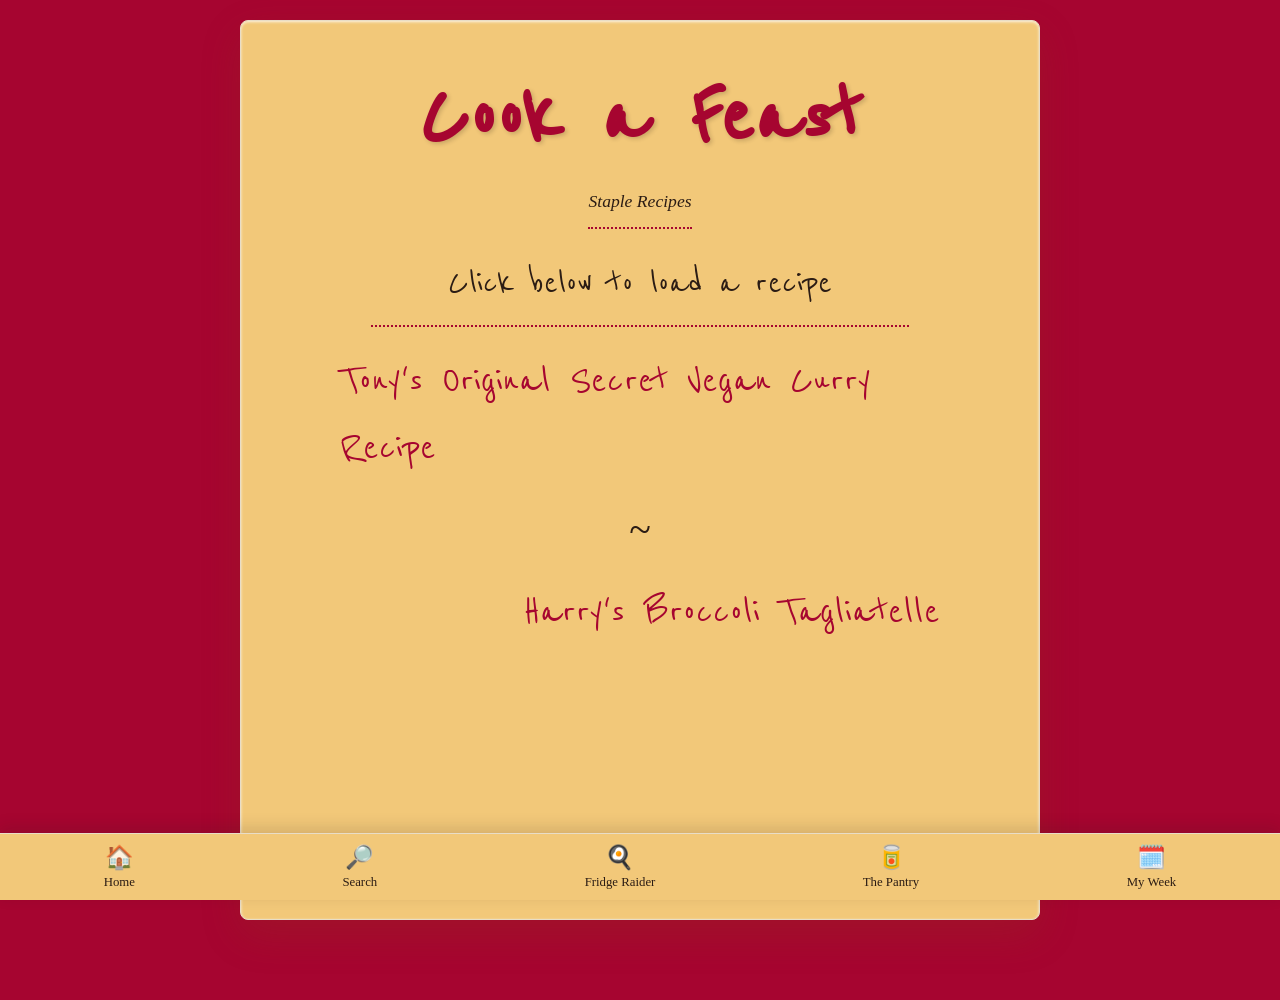
<file: index.html>
<!DOCTYPE html>
<html lang="en">
<head>
    <meta charset="UTF-8">
    <meta name="viewport" content="width=device-width, initial-scale=1.0">
    <title>Cook a Feast</title>
    <link href="https://fonts.googleapis.com/css2?family=Reenie+Beanie&display=swap" rel="stylesheet">
    <link rel="stylesheet" href="styles/main.css">
</head>
<body>
    <div class="landing-page">
        <h1 class="landing-title">Cook a Feast</h1>
        <p class="recipe-subtitle">Staple Recipes</p>
        <p class="recipe-list-prompt">Click below to load a recipe</p>
        <hr>
        <ul class="recipe-list">
            <li><a href="recipes/template.html?id=1">Tony's Original Secret Vegan Curry Recipe</a></li>
            <li class="separator">~</li>
            <li><a href="recipes/template.html?id=2">Harry's Broccoli Tagliatelle</a></li>
        </ul>
    </div>
    <nav class="bottom-nav">
        <a href="index.html" class="nav-link">
            <span class="icon">🏠</span>
            <span class="text">Home</span>
        </a>
        <a href="search-results.html" class="nav-link">
            <span class="icon">🔎</span>
            <span class="text">Search</span>
        </a>
        <a href="fridge-raider.html" class="nav-link">
            <span class="icon">🍳</span>
            <span class="text">Fridge Raider</span>
        </a>
        <a href="pantry.html" class="nav-link">
            <span class="icon">🥫</span>
            <span class="text">The Pantry</span>
        </a>
        <a href="my-week.html" class="nav-link">
            <span class="icon">🗓️</span>
            <span class="text">My Week</span>
        </a>
    </nav>
</body>
</html>
</file>
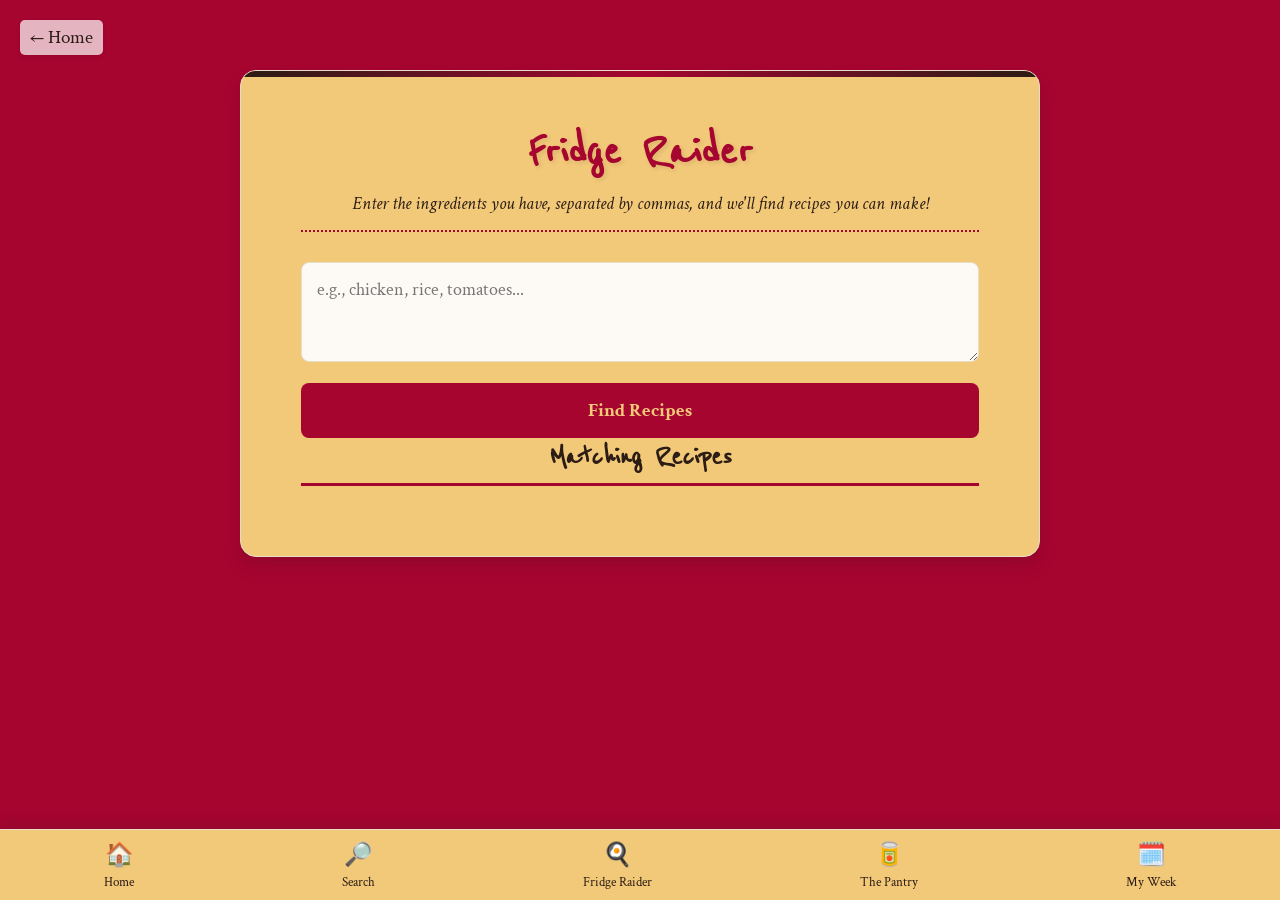
<file: fridge-raider.html>
<!DOCTYPE html>
<html lang="en">
<head>
    <meta charset="UTF-8">
    <meta name="viewport" content="width=device-width, initial-scale=1.0">
    <title>Fridge Raider - Find Recipes</title>
    <link href="https://fonts.googleapis.com/css2?family=Crimson+Text:ital,wght@0,400;0,600;1,400&family=Reenie+Beanie&display=swap" rel="stylesheet">
    <link rel="stylesheet" href="styles/main.css">
</head>
<body>
    <a href="index.html" class="back-button">&larr; Home</a>
    <div class="cookbook-page">
        <div class="page-content">
            <h1 class="recipe-title">Fridge Raider</h1>
            <p class="recipe-subtitle">Enter the ingredients you have, separated by commas, and we'll find recipes you can make!</p>

            <div class="fridge-radar-form">
                <textarea id="ingredients-input" placeholder="e.g., chicken, rice, tomatoes..."></textarea>
                <button id="find-recipes-btn">Find Recipes</button>
            </div>

            <div class="results-section">
                <h2 class="section-title">Matching Recipes</h2>
                <ul id="results-list">
                    <!-- Matching recipes will be displayed here -->
                </ul>
            </div>
        </div>
    </div>

    <script src="js/recipes.js" defer></script>
    <script src="js/fridge-raider.js" defer></script>
    <nav class="bottom-nav">
        <a href="index.html" class="nav-link">
            <span class="icon">🏠</span>
            <span class="text">Home</span>
        </a>
        <a href="search-results.html" class="nav-link">
            <span class="icon">🔎</span>
            <span class="text">Search</span>
        </a>
        <a href="fridge-raider.html" class="nav-link">
            <span class="icon">🍳</span>
            <span class="text">Fridge Raider</span>
        </a>
        <a href="pantry.html" class="nav-link">
            <span class="icon">🥫</span>
            <span class="text">The Pantry</span>
        </a>
        <a href="my-week.html" class="nav-link">
            <span class="icon">🗓️</span>
            <span class="text">My Week</span>
        </a>
    </nav>
</body>
</html>
</file>
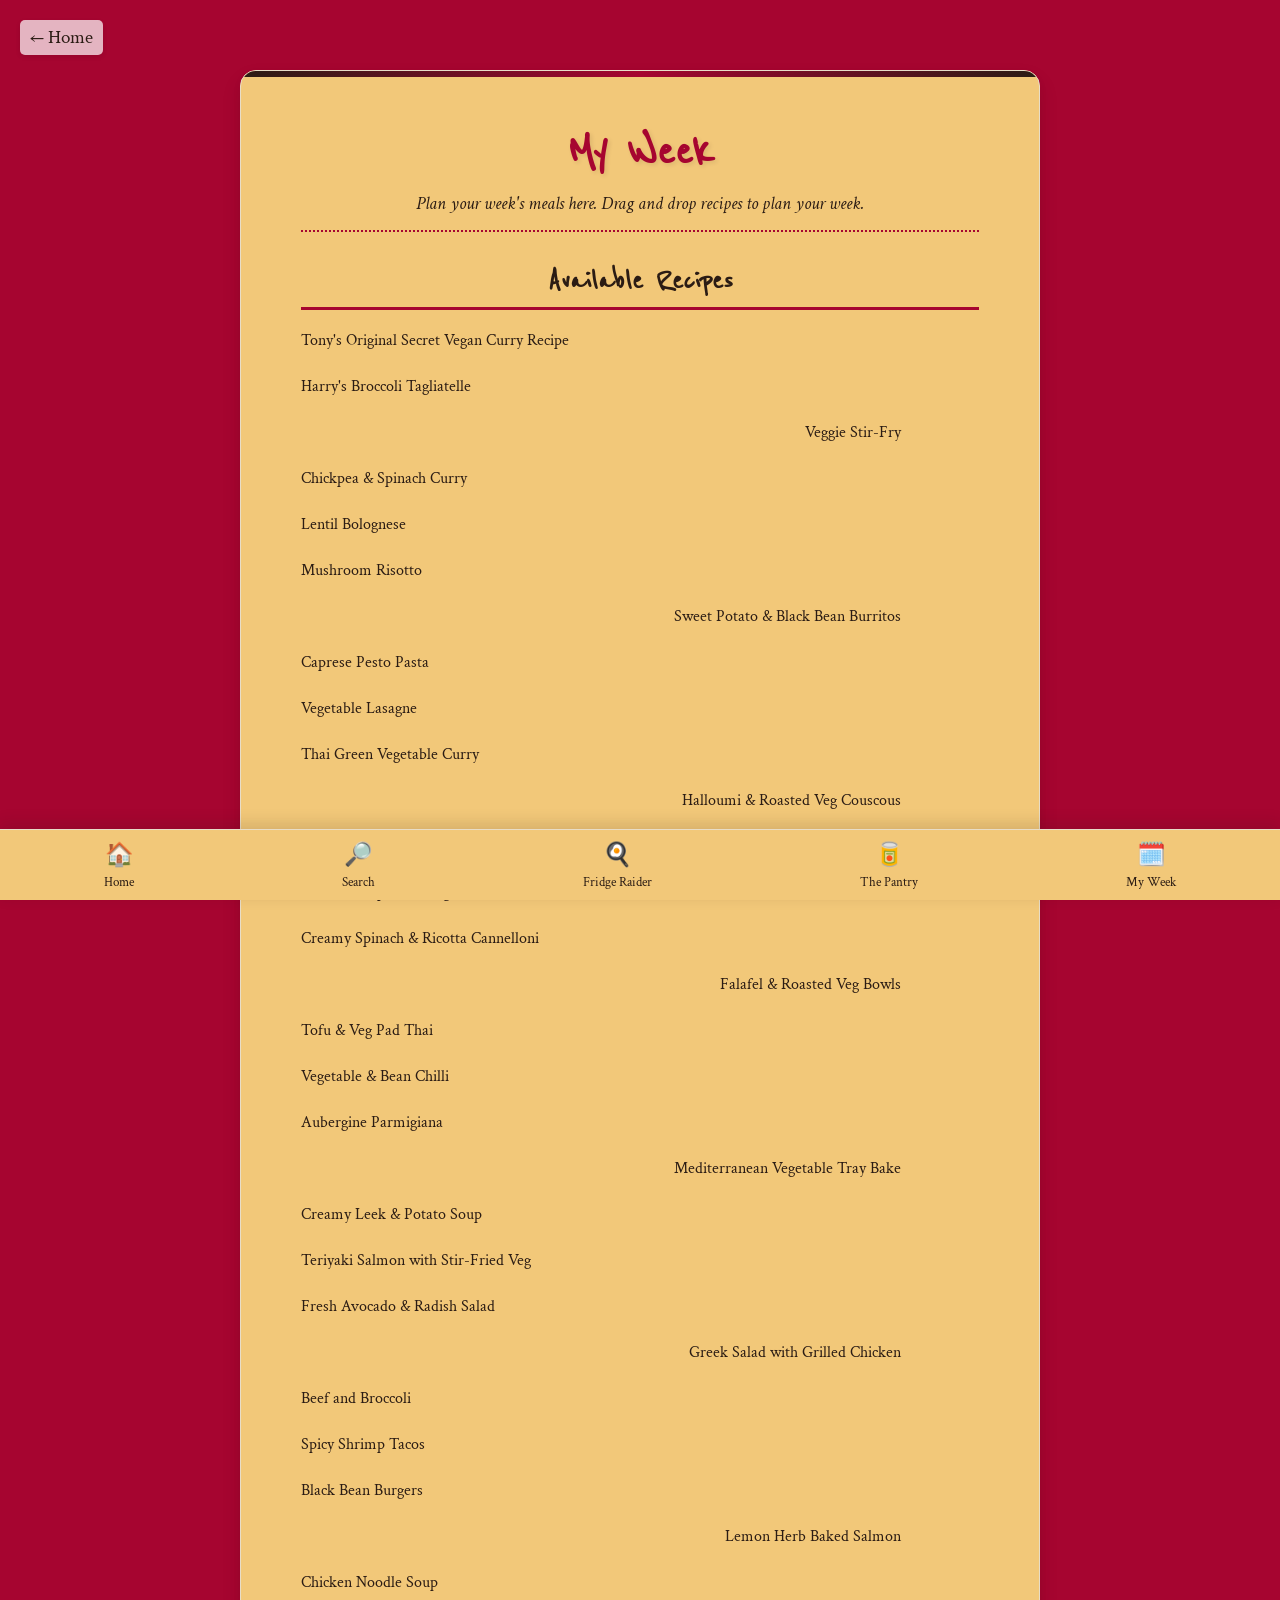
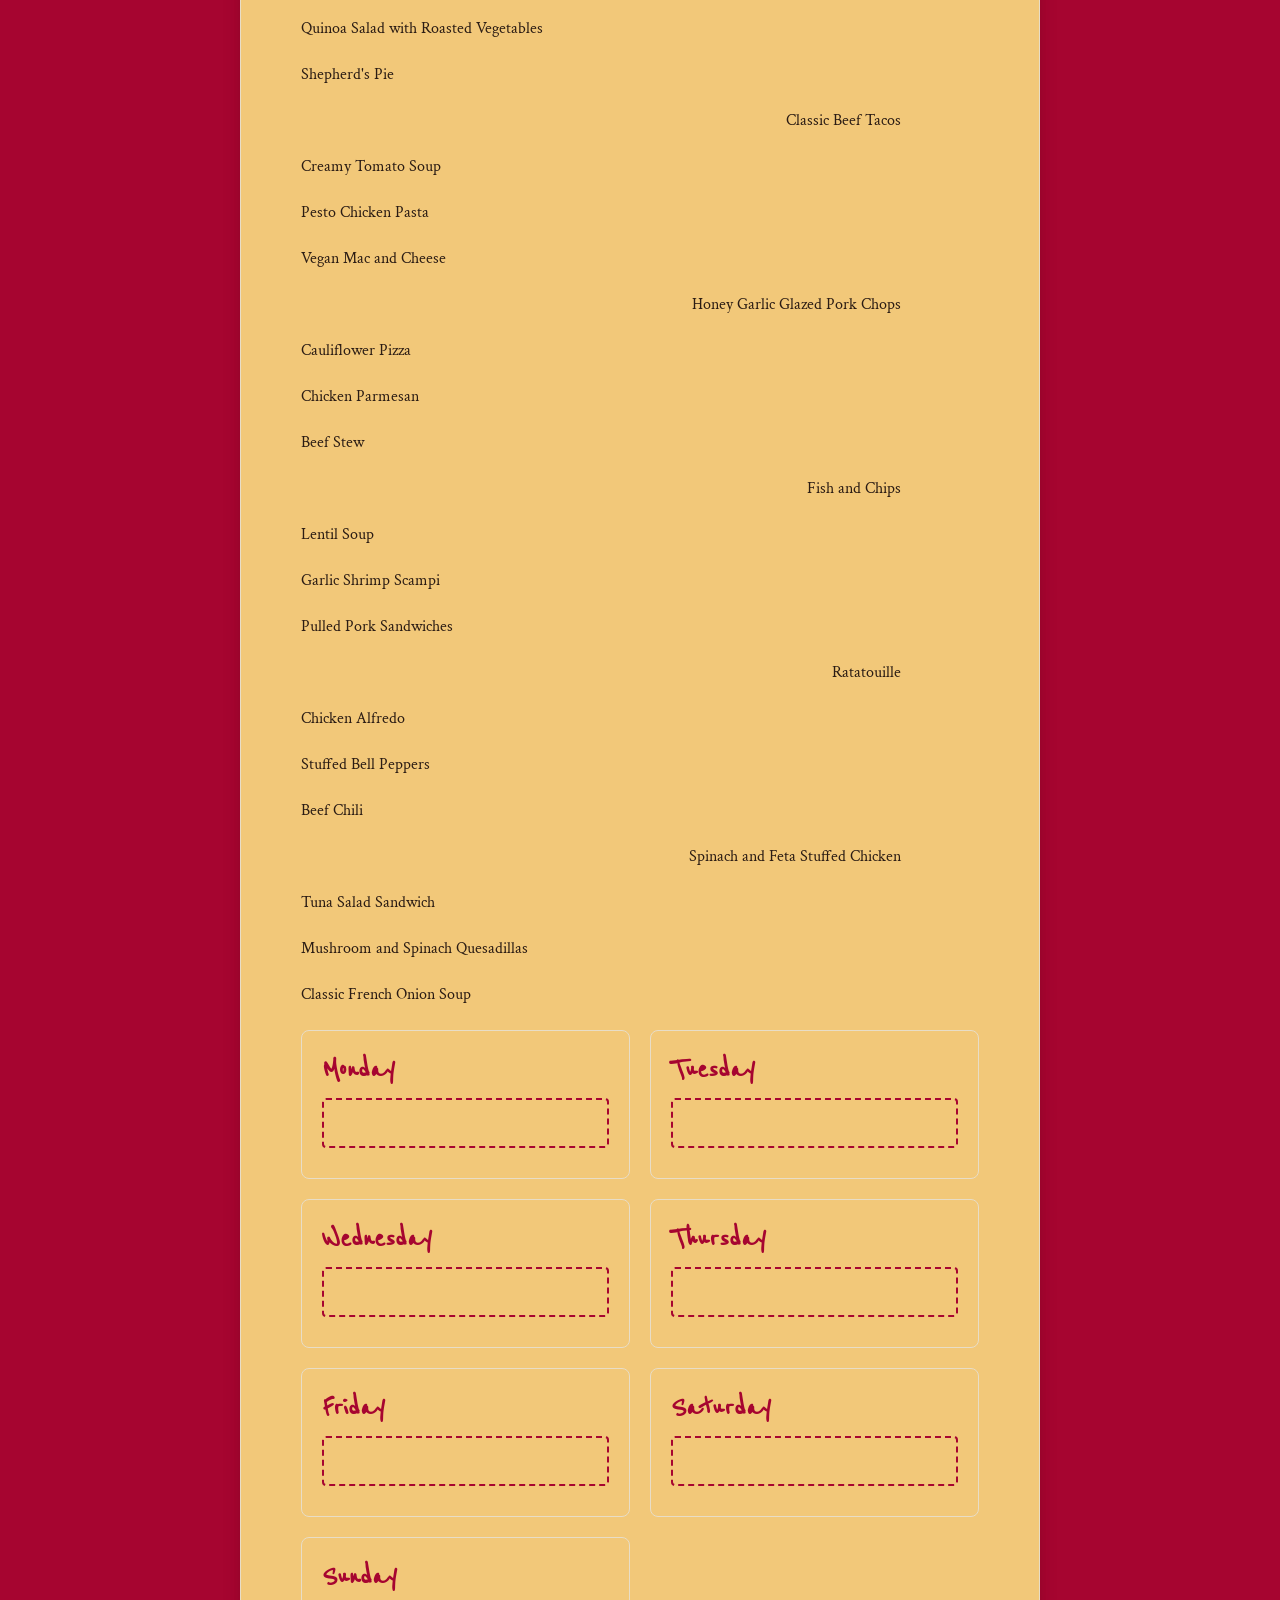
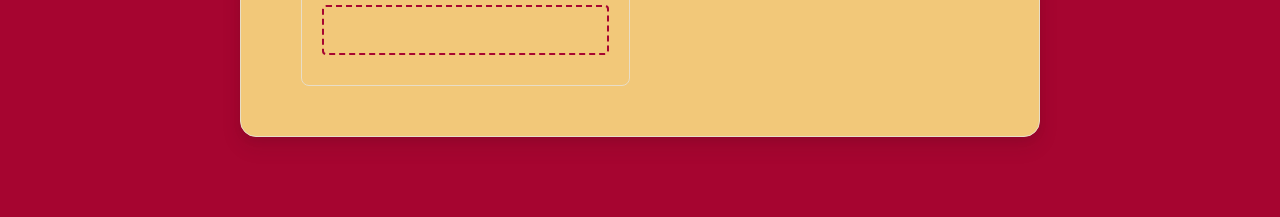
<file: my-week.html>
<!DOCTYPE html>
<html lang="en">
<head>
    <meta charset="UTF-8">
    <meta name="viewport" content="width=device-width, initial-scale=1.0">
    <title>My Week - Meal Planner</title>
    <link href="https://fonts.googleapis.com/css2?family=Crimson+Text:ital,wght@0,400;0,600;1,400&family=Reenie+Beanie&display=swap" rel="stylesheet">
    <link rel="stylesheet" href="styles/main.css">
</head>
<body>
    <a href="index.html" class="back-button">&larr; Home</a>
    <div class="cookbook-page">
        <div class="page-content">
            <h1 class="recipe-title">My Week</h1>
            <p class="recipe-subtitle">Plan your week's meals here. Drag and drop recipes to plan your week.</p>

            <div id="recipe-list-container">
                <h2 class="section-title">Available Recipes</h2>
                <ul id="available-recipes" class="recipe-list">
                    <!-- Recipes will be populated by js/my-week.js -->
                </ul>
            </div>

            <div class="week-planner">
                <div class="day-card">
                    <h2 class="day-title">Monday</h2>
                    <div class="recipe-slot" data-day="monday"></div>
                </div>
                <div class="day-card">
                    <h2 class="day-title">Tuesday</h2>
                    <div class="recipe-slot" data-day="tuesday"></div>
                </div>
                <div class="day-card">
                    <h2 class="day-title">Wednesday</h2>
                    <div class="recipe-slot" data-day="wednesday"></div>
                </div>
                <div class="day-card">
                    <h2 class="day-title">Thursday</h2>
                    <div class="recipe-slot" data-day="thursday"></div>
                </div>
                <div class="day-card">
                    <h2 class="day-title">Friday</h2>
                    <div class="recipe-slot" data-day="friday"></div>
                </div>
                <div class="day-card">
                    <h2 class="day-title">Saturday</h2>
                    <div class="recipe-slot" data-day="saturday"></div>
                </div>
                <div class="day-card">
                    <h2 class="day-title">Sunday</h2>
                    <div class="recipe-slot" data-day="sunday"></div>
                </div>
            </div>
        </div>
    </div>

    <nav class="bottom-nav">
        <a href="index.html" class="nav-link">
            <span class="icon">🏠</span>
            <span class="text">Home</span>
        </a>
        <a href="search-results.html" class="nav-link">
            <span class="icon">🔎</span>
            <span class="text">Search</span>
        </a>
        <a href="fridge-raider.html" class="nav-link">
            <span class="icon">🍳</span>
            <span class="text">Fridge Raider</span>
        </a>
        <a href="pantry.html" class="nav-link">
            <span class="icon">🥫</span>
            <span class="text">The Pantry</span>
        </a>
        <a href="my-week.html" class="nav-link">
            <span class="icon">🗓️</span>
            <span class="text">My Week</span>
        </a>
    </nav>
    <script src="js/recipes.js" defer></script>
    <script src="js/my-week.js" defer></script>
</body>
</html>
</file>
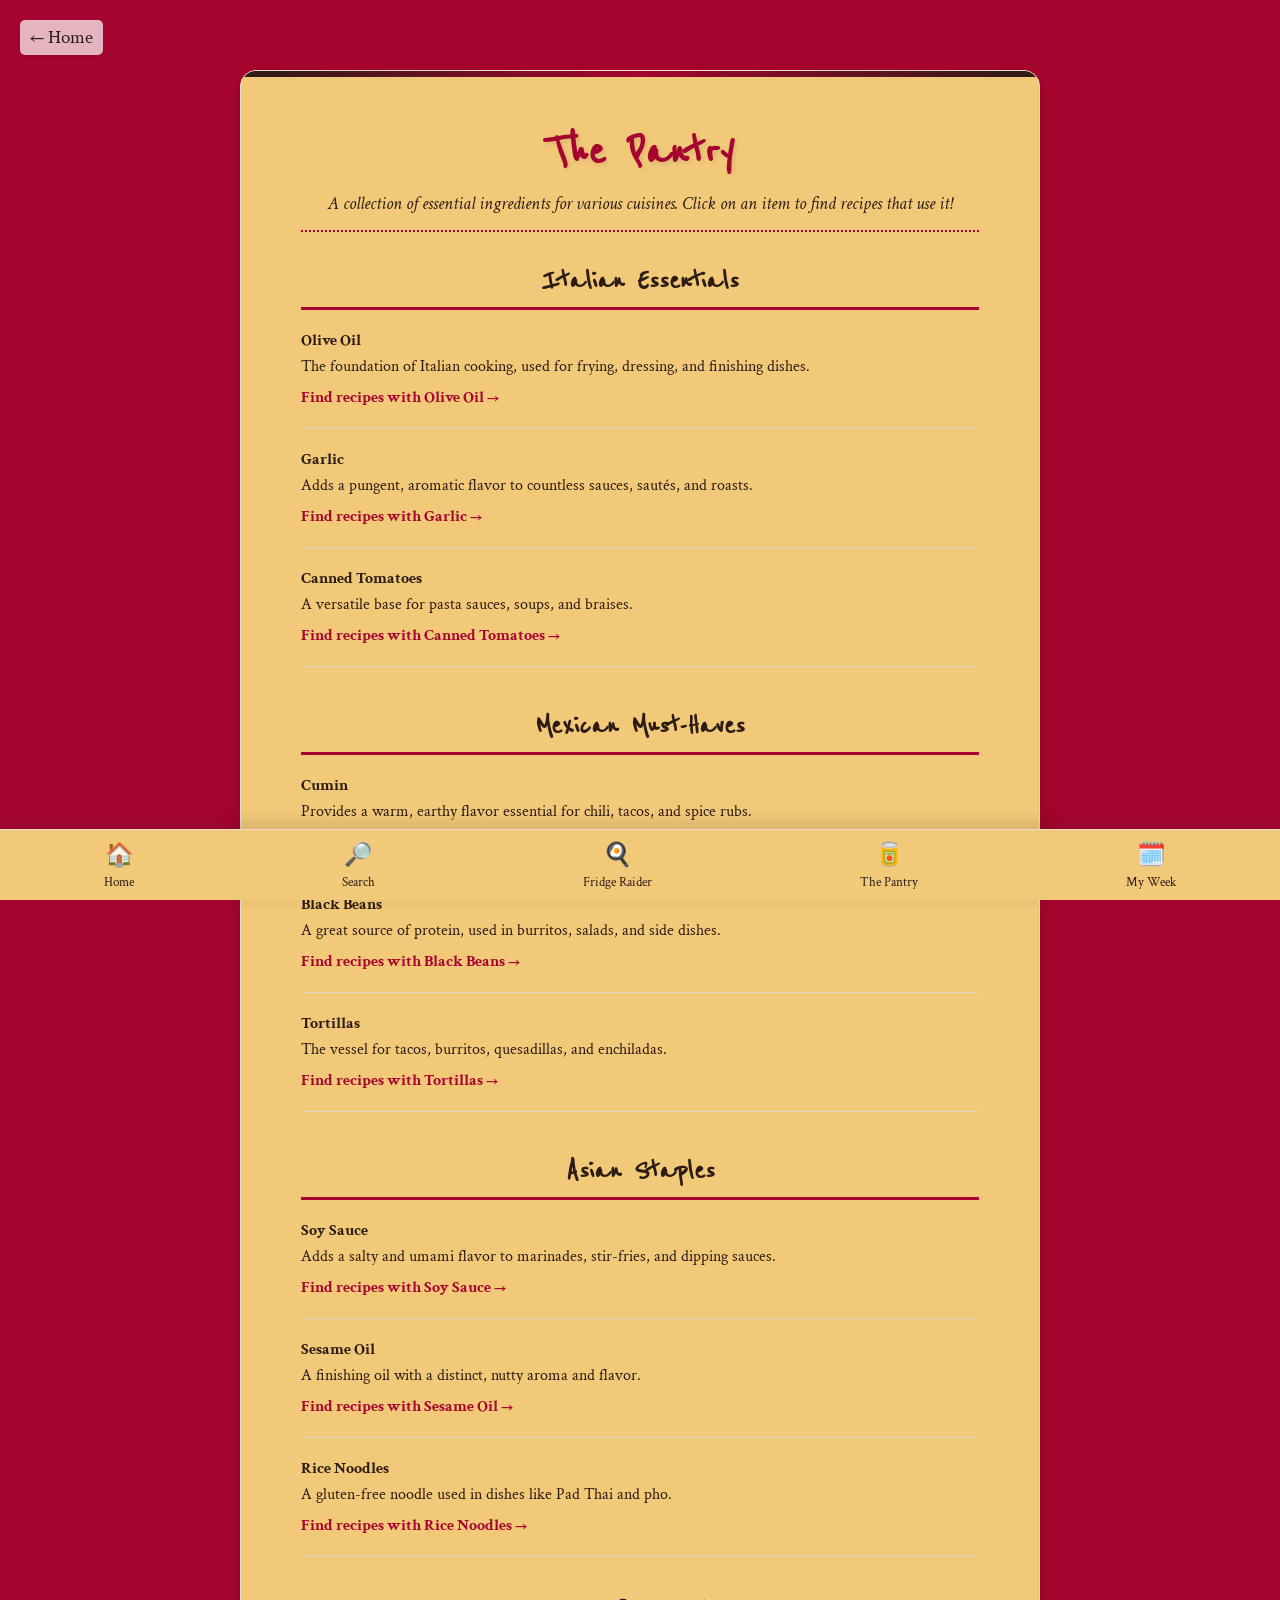
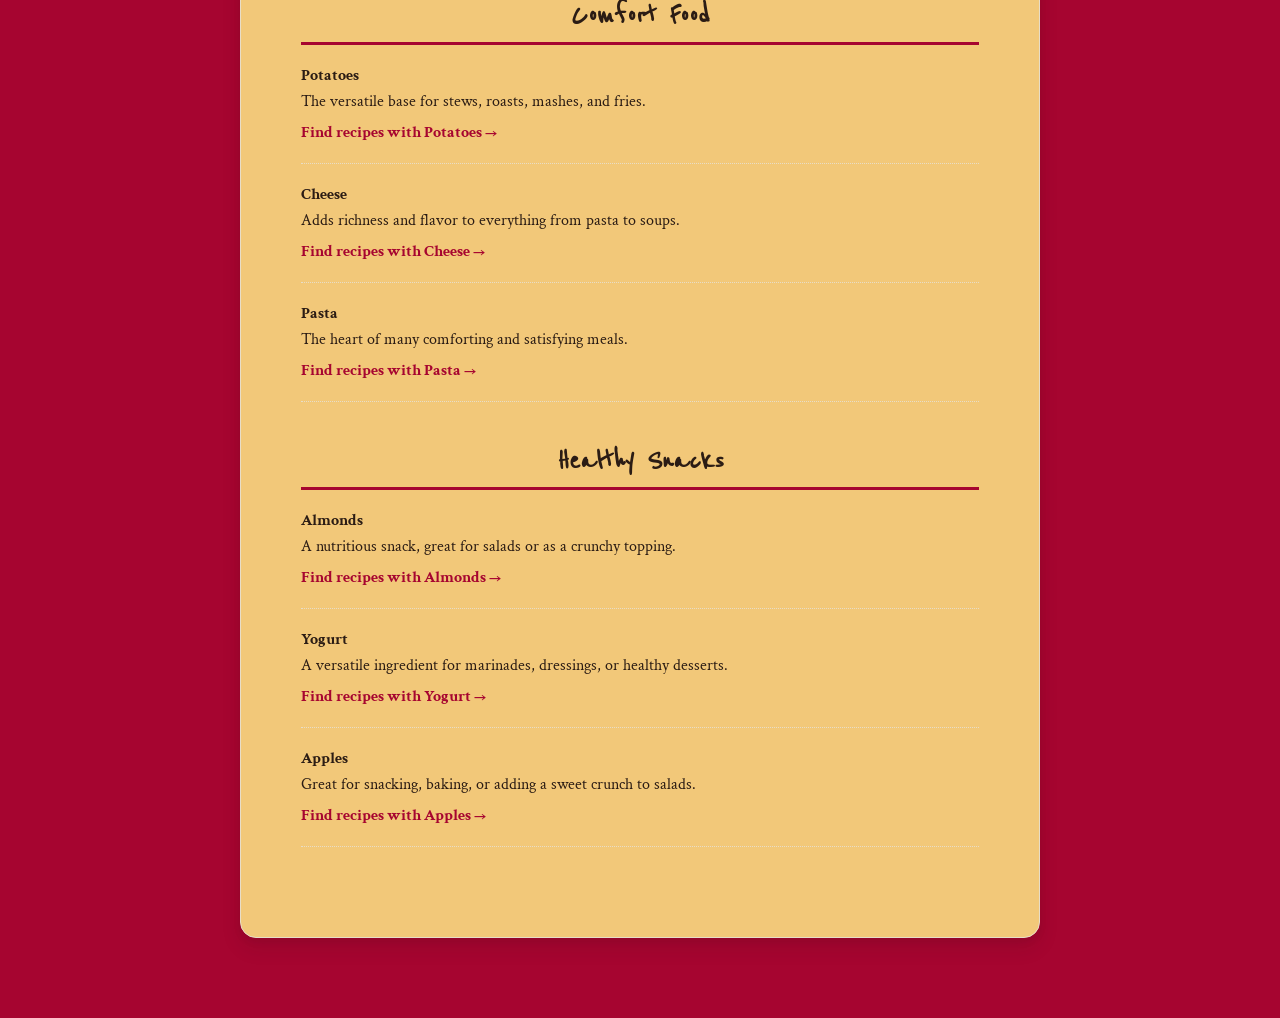
<file: pantry.html>
<!DOCTYPE html>
<html lang="en">
<head>
    <meta charset="UTF-8">
    <meta name="viewport" content="width=device-width, initial-scale=1.0">
    <title>The Pantry - Essential Ingredients</title>
    <link href="https://fonts.googleapis.com/css2?family=Crimson+Text:ital,wght@0,400;0,600;1,400&family=Reenie+Beanie&display=swap" rel="stylesheet">
    <link rel="stylesheet" href="styles/main.css">
    <style>
        .pantry-section {
            margin-bottom: 40px;
        }
        .pantry-list {
            list-style: none;
            padding-left: 0;
        }
        .pantry-list li {
            margin-bottom: 20px;
            padding-bottom: 20px;
            border-bottom: 1px dotted #e8ddc7;
        }
        .pantry-item-name {
            font-weight: bold;
            color: #2b1c14;
        }
        .pantry-item-desc {
            margin-top: 5px;
            color: #2b1c14;
        }
        .pantry-item-link {
            display: inline-block;
            margin-top: 10px;
            color: #a60530;
            text-decoration: none;
            font-weight: bold;
        }
        .pantry-item-link:hover {
            text-decoration: underline;
        }
    </style>
</head>
<body>
    <a href="index.html" class="back-button">&larr; Home</a>
    <div class="cookbook-page">
        <div class="page-content">
            <h1 class="recipe-title">The Pantry</h1>
            <p class="recipe-subtitle">A collection of essential ingredients for various cuisines. Click on an item to find recipes that use it!</p>

            <div class="pantry-section">
                <h2 class="section-title">Italian Essentials</h2>
                <ul class="pantry-list">
                    <li>
                        <div class="pantry-item-name">Olive Oil</div>
                        <p class="pantry-item-desc">The foundation of Italian cooking, used for frying, dressing, and finishing dishes.</p>
                        <a href="search-results.html?query=olive oil" class="pantry-item-link">Find recipes with Olive Oil &rarr;</a>
                    </li>
                    <li>
                        <div class="pantry-item-name">Garlic</div>
                        <p class="pantry-item-desc">Adds a pungent, aromatic flavor to countless sauces, sautés, and roasts.</p>
                        <a href="search-results.html?query=garlic" class="pantry-item-link">Find recipes with Garlic &rarr;</a>
                    </li>
                    <li>
                        <div class="pantry-item-name">Canned Tomatoes</div>
                        <p class="pantry-item-desc">A versatile base for pasta sauces, soups, and braises.</p>
                        <a href="search-results.html?query=chopped tomatoes" class="pantry-item-link">Find recipes with Canned Tomatoes &rarr;</a>
                    </li>
                </ul>
            </div>

            <div class="pantry-section">
                <h2 class="section-title">Mexican Must-Haves</h2>
                <ul class="pantry-list">
                    <li>
                        <div class="pantry-item-name">Cumin</div>
                        <p class="pantry-item-desc">Provides a warm, earthy flavor essential for chili, tacos, and spice rubs.</p>
                        <a href="search-results.html?query=cumin" class="pantry-item-link">Find recipes with Cumin &rarr;</a>
                    </li>
                    <li>
                        <div class="pantry-item-name">Black Beans</div>
                        <p class="pantry-item-desc">A great source of protein, used in burritos, salads, and side dishes.</p>
                        <a href="search-results.html?query=black beans" class="pantry-item-link">Find recipes with Black Beans &rarr;</a>
                    </li>
                    <li>
                        <div class="pantry-item-name">Tortillas</div>
                        <p class="pantry-item-desc">The vessel for tacos, burritos, quesadillas, and enchiladas.</p>
                        <a href="search-results.html?query=tortillas" class="pantry-item-link">Find recipes with Tortillas &rarr;</a>
                    </li>
                </ul>
            </div>

            <div class="pantry-section">
                <h2 class="section-title">Asian Staples</h2>
                <ul class="pantry-list">
                    <li>
                        <div class="pantry-item-name">Soy Sauce</div>
                        <p class="pantry-item-desc">Adds a salty and umami flavor to marinades, stir-fries, and dipping sauces.</p>
                        <a href="search-results.html?query=soy sauce" class="pantry-item-link">Find recipes with Soy Sauce &rarr;</a>
                    </li>
                    <li>
                        <div class="pantry-item-name">Sesame Oil</div>
                        <p class="pantry-item-desc">A finishing oil with a distinct, nutty aroma and flavor.</p>
                        <a href="search-results.html?query=sesame oil" class="pantry-item-link">Find recipes with Sesame Oil &rarr;</a>
                    </li>
                    <li>
                        <div class="pantry-item-name">Rice Noodles</div>
                        <p class="pantry-item-desc">A gluten-free noodle used in dishes like Pad Thai and pho.</p>
                        <a href="search-results.html?query=rice noodles" class="pantry-item-link">Find recipes with Rice Noodles &rarr;</a>
                    </li>
                </ul>
            </div>

            <div class="pantry-section">
                <h2 class="section-title">Comfort Food</h2>
                <ul class="pantry-list">
                    <li>
                        <div class="pantry-item-name">Potatoes</div>
                        <p class="pantry-item-desc">The versatile base for stews, roasts, mashes, and fries.</p>
                        <a href="search-results.html?query=potatoes" class="pantry-item-link">Find recipes with Potatoes &rarr;</a>
                    </li>
                    <li>
                        <div class="pantry-item-name">Cheese</div>
                        <p class="pantry-item-desc">Adds richness and flavor to everything from pasta to soups.</p>
                        <a href="search-results.html?query=cheese" class="pantry-item-link">Find recipes with Cheese &rarr;</a>
                    </li>
                    <li>
                        <div class="pantry-item-name">Pasta</div>
                        <p class="pantry-item-desc">The heart of many comforting and satisfying meals.</p>
                        <a href="search-results.html?query=pasta" class="pantry-item-link">Find recipes with Pasta &rarr;</a>
                    </li>
                </ul>
            </div>

            <div class="pantry-section">
                <h2 class="section-title">Healthy Snacks</h2>
                <ul class="pantry-list">
                    <li>
                        <div class="pantry-item-name">Almonds</div>
                        <p class="pantry-item-desc">A nutritious snack, great for salads or as a crunchy topping.</p>
                        <a href="search-results.html?query=almonds" class="pantry-item-link">Find recipes with Almonds &rarr;</a>
                    </li>
                    <li>
                        <div class="pantry-item-name">Yogurt</div>
                        <p class="pantry-item-desc">A versatile ingredient for marinades, dressings, or healthy desserts.</p>
                        <a href="search-results.html?query=yogurt" class="pantry-item-link">Find recipes with Yogurt &rarr;</a>
                    </li>
                    <li>
                        <div class="pantry-item-name">Apples</div>
                        <p class="pantry-item-desc">Great for snacking, baking, or adding a sweet crunch to salads.</p>
                        <a href="search-results.html?query=apples" class="pantry-item-link">Find recipes with Apples &rarr;</a>
                    </li>
                </ul>
            </div>

        </div>
    </div>
    <nav class="bottom-nav">
        <a href="index.html" class="nav-link">
            <span class="icon">🏠</span>
            <span class="text">Home</span>
        </a>
        <a href="search-results.html" class="nav-link">
            <span class="icon">🔎</span>
            <span class="text">Search</span>
        </a>
        <a href="fridge-raider.html" class="nav-link">
            <span class="icon">🍳</span>
            <span class="text">Fridge Raider</span>
        </a>
        <a href="pantry.html" class="nav-link">
            <span class="icon">🥫</span>
            <span class="text">The Pantry</span>
        </a>
        <a href="my-week.html" class="nav-link">
            <span class="icon">🗓️</span>
            <span class="text">My Week</span>
        </a>
    </nav>
</body>
</html>
</file>
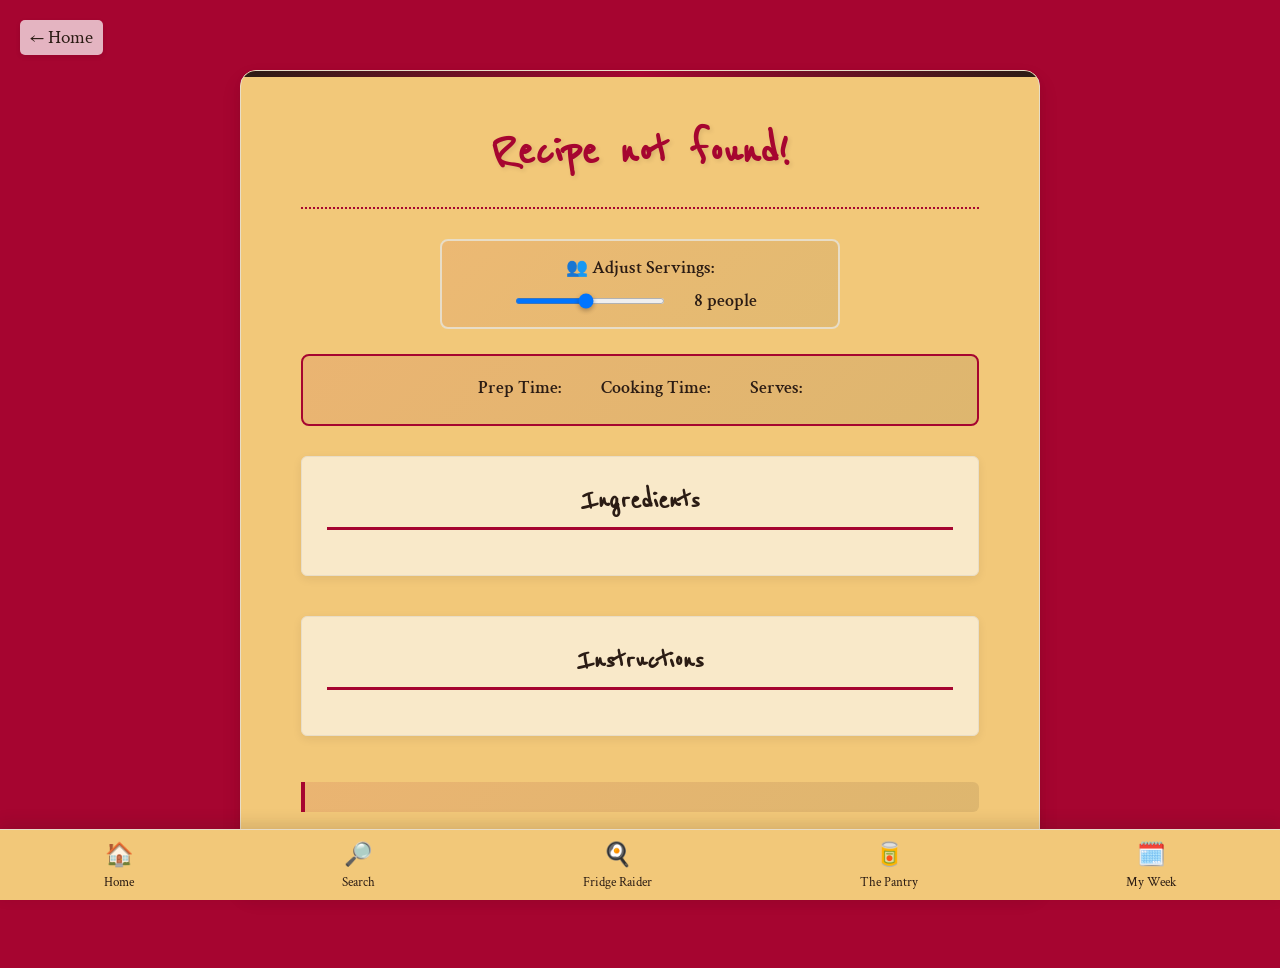
<file: recipes/template.html>
<!DOCTYPE html>
<html lang="en">
<head>
    <meta charset="UTF-8">
    <meta name="viewport" content="width=device-width, initial-scale=1.0">
    <title>Recipe</title> <!-- Title will be set dynamically -->
    <link href="https://fonts.googleapis.com/css2?family=Crimson+Text:ital,wght@0,400;0,600;1,400&family=Reenie+Beanie&display=swap" rel="stylesheet">
    <link rel="stylesheet" href="../styles/main.css">
</head>
<body>
    <a href="../index.html" class="back-button">&larr; Home</a>
    <div class="cookbook-page">
        <div class="page-content">
            <h1 class="recipe-title"></h1> <!-- Dynamic content -->
            <p class="recipe-subtitle"></p> <!-- Dynamic content -->

            <div class="serving-slider">
                <div class="slider-container">
                    <label for="servings" class="slider-label">👥 Adjust Servings:</label>
                    <div class="slider-wrapper">
                        <input type="range" id="servings" min="1" max="16" value="8" class="slider"> <!-- Max and value will be set dynamically -->
                        <div class="slider-value">
                            <span id="serving-count">8</span> people <!-- Value will be set dynamically -->
                        </div>
                    </div>
                </div>
            </div>

            <div class="timing-info">
                <div class="time-section">
                    <span class="time-label">Prep Time:</span>
                    <span id="prep-time"></span> <!-- Dynamic content -->
                </div>
                <div class="time-section">
                    <span class="time-label">Cooking Time:</span>
                    <span id="cook-time"></span> <!-- Dynamic content -->
                </div>
                <div class="time-section">
                    <span class="time-label">Serves:</span>
                    <span id="display-servings"></span> <!-- Dynamic content -->
                </div>
            </div>

            <div class="decorative-element">❦ ❦ ❦</div>

            <div class="recipe-content">
                <div class="ingredients-section">
                    <h2 class="section-title">Ingredients</h2>
                    <ul class="ingredients-list">
                        <!-- Ingredients will be populated dynamically -->
                    </ul>
                </div>

                <div class="instructions-section">
                    <h2 class="section-title">Instructions</h2>
                    <ol class="instructions-list">
                        <!-- Instructions will be populated dynamically -->
                    </ol>
                </div>
            </div>

            <div class="decorative-element">❦</div>

            <br>

            <div class="chef-note">
                <!-- Chef's note can be added dynamically if it exists in the data -->
            </div>

            <div class="decorative-element">❦</div>

        </div>
    </div>

    <script src="../js/recipes.js" defer></script>
    <script src="../js/view-recipe.js" defer></script>
    <script src="../js/recipe.js" defer></script>
    <script src="../js/ingredients.js" defer></script>
    <nav class="bottom-nav">
        <a href="../index.html" class="nav-link">
            <span class="icon">🏠</span>
            <span class="text">Home</span>
        </a>
        <a href="../search-results.html" class="nav-link">
            <span class="icon">🔎</span>
            <span class="text">Search</span>
        </a>
        <a href="../fridge-raider.html" class="nav-link">
            <span class="icon">🍳</span>
            <span class="text">Fridge Raider</span>
        </a>
        <a href="../pantry.html" class="nav-link">
            <span class="icon">🥫</span>
            <span class="text">The Pantry</span>
        </a>
        <a href="../my-week.html" class="nav-link">
            <span class="icon">🗓️</span>
            <span class="text">My Week</span>
        </a>
    </nav>
</body>
</html>
</file>
<file: styles/main.css>
* {
    margin: 0;
    padding: 0;
    box-sizing: border-box;
}

body {
    font-family: 'Crimson Text', serif;
    background: #a60530;
    color: #2b1c14;
    min-height: 100vh;
    padding: 20px;
    animation: fadeIn 1s ease-in-out;
    padding-bottom: 80px; /* For bottom nav bar */
}

@keyframes fadeIn {
    from {
        opacity: 0;
    }
    to {
        opacity: 1;
    }
}

.cookbook-page {
    max-width: 800px;
    margin: 50px auto 0;
    background: #f2c879;
    box-shadow: 0 4px 8px rgba(0,0,0,0.05), 0 10px 20px rgba(43, 28, 20, 0.1);
    border: 1px solid #e8ddc7;
    border-radius: 16px;
    position: relative;
    overflow: hidden;
}

.cookbook-page::before {
    content: '';
    position: absolute;
    top: 0;
    left: 0;
    right: 0;
    height: 6px;
    background: linear-gradient(90deg, #2b1c14, #a60530, #2b1c14);
}

.page-content {
    padding: 50px 60px;
    position: relative;
}

.recipe-title {
    font-family: 'Reenie Beanie', cursive;
    font-size: 3.2em;
    color: #a60530;
    text-align: center;
    margin-bottom: 10px;
    text-shadow: 2px 2px 4px rgba(43, 28, 20, 0.1);
    line-height: 1.2;
}

.recipe-subtitle {
    font-style: italic;
    color: #2b1c14;
    text-align: center;
    margin-bottom: 30px;
    font-size: 1.1em;
    border-bottom: 2px dotted #a60530;
    padding-bottom: 15px;
}

.recipe-content {
    display: grid;
    grid-template-columns: 1fr;
    gap: 40px;
    margin-top: 30px;
}

.ingredients-section, .instructions-section {
    background: rgba(255, 255, 255, 0.6);
    padding: 25px;
    border-radius: 6px;
    border: 1px solid #e8ddc7;
    box-shadow: 0 3px 10px rgba(43, 28, 20, 0.08);
}

.section-title {
    font-family: 'Reenie Beanie', cursive;
    font-size: 2em;
    color: #2b1c14;
    margin-bottom: 20px;
    text-align: center;
    border-bottom: 3px solid #a60530;
    padding-bottom: 8px;
}

.ingredients-list {
    list-style: none;
}

.ingredients-list li {
    margin-bottom: 12px; /* Increased margin */
    padding-left: 35px; /* Adjusted padding for checkbox */
    position: relative;
    color: #2b1c14;
    line-height: 1.5; /* Adjusted line height */
    display: flex; /* Use flexbox for alignment */
    align-items: center; /* Center items vertically */
    cursor: pointer; /* Add cursor pointer */
}

.ingredients-list li input[type="checkbox"] {
    position: absolute;
    left: 0;
    top: 50%;
    transform: translateY(-50%);
    cursor: pointer;
    width: 20px; /* Custom size */
    height: 20px; /* Custom size */
    appearance: none;
    -webkit-appearance: none;
    background-color: #fdfaf6;
    border: 2px solid #e8ddc7;
    border-radius: 4px;
    transition: background-color 0.2s, border-color 0.2s;
}

.ingredients-list li input[type="checkbox"]:checked {
    background-color: #a60530;
    border-color: #2b1c14;
}

.ingredients-list li input[type="checkbox"]:checked::after {
    content: '✔';
    color: white;
    font-size: 14px;
    display: block;
    text-align: center;
    line-height: 18px;
}

.ingredients-list li label {
    flex-grow: 1; /* Allow label to take remaining space */
    transition: color 0.3s;
}

.ingredients-list li input[type="checkbox"]:checked + label {
    text-decoration: line-through;
    color: #a60530; /* Softer color when checked */
}

.instructions-list {
    counter-reset: step-counter;
    list-style: none;
}

.instructions-list li {
    counter-increment: step-counter;
    margin-bottom: 25px;
    padding-left: 0;
    position: relative;
    color: #2b1c14;
    line-height: 1.6;
    text-align: justify;
}

.instructions-list li::before {
    content: "Step " counter(step-counter);
    font-family: 'Reenie Beanie', cursive;
    font-size: 2em;
    color: #a60530;
    text-decoration: underline;
    margin-bottom: 10px;
    text-align: left;
}

.serving-slider {
    background: linear-gradient(135deg, rgba(166, 5, 48, 0.08), rgba(43, 28, 20, 0.08));
    border: 2px solid #e8ddc7;
    border-radius: 8px;
    padding: 15px 20px;
    margin: 25px auto;
    max-width: 400px;
    text-align: center;
}

.slider-container {
    display: flex;
    flex-direction: column;
    align-items: center;
    gap: 10px;
}

.slider-label {
    color: #2b1c14;
    font-weight: 600;
    font-size: 1.1em;
}

.slider-wrapper {
    display: flex;
    align-items: center;
    gap: 20px;
}

.slider {
    width: 150px;
    height: 6px;
    background: #e8ddc7;
    border-radius: 3px;
    outline: none;
    cursor: pointer;
}

.slider::-webkit-slider-thumb {
    appearance: none;
    width: 20px;
    height: 20px;
    background: #a60530;
    border-radius: 50%;
    cursor: pointer;
    box-shadow: 0 2px 4px rgba(43, 28, 20, 0.3);
}

.slider::-moz-range-thumb {
    width: 20px;
    height: 20px;
    background: #a60530;
    border-radius: 50%;
    cursor: pointer;
    border: none;
    box-shadow: 0 2px 4px rgba(43, 28, 20, 0.3);
}

.slider-value {
    color: #2b1c14;
    font-weight: 600;
    font-size: 1.1em;
    min-width: 80px;
}

.ingredient-amount, .instruction-amount {
    white-space: nowrap;
}

.timing-info {
    display: flex;
    justify-content: center;
    align-items: center;
    background: linear-gradient(135deg, rgba(166, 5, 48, 0.1), rgba(43, 28, 20, 0.1));
    border: 2px solid #a60530;
    border-radius: 8px;
    padding: 20px;
    margin: 25px 0;
    text-align: center;
}

.time-section {
    color: #2b1c14;
    font-weight: 600;
    padding: 0 20px;
    position: relative;
    display: flex;
    flex-direction: column;
    align-items: center;
    justify-content: center;
    min-width: 0;
}

.time-section:not(:last-child)::after {
    content: '';
    position: absolute;
    right: -1px;
    top: 15px;
    bottom: 15px;
    width: 1px;
    background: #a60530;
}

.time-label {
    display: block;
    font-size: 1.1em;
    margin-bottom: 5px;
    font-weight: 600;
}

.time-value {
    font-weight: 400;
}

.chef-note {
    background: linear-gradient(135deg, rgba(166, 5, 48, 0.1), rgba(43, 28, 20, 0.1));
    border-left: 4px solid #a60530;
    padding: 15px 20px;
    margin: 25px 0;
    font-style: italic;
    color: #2b1c14;
    border-radius: 0 6px 6px 0;
}

.decorative-element {
    position: absolute;
    bottom: 20px;
    right: 30px;
    color: #2b1c14;
    font-style: italic;
    font-size: 0.9em;
}

.page-number {
    .recipe-content {
        grid-template-columns: 1fr;
        gap: 30px;
    }

    .page-content {
        padding: 30px 25px;
    }

    .recipe-title {
        font-size: 2.5em;
    }
}

/* Landing Page Styles */
.landing-page {
    max-width: 800px;
    margin: 0 auto;
    background: #f2c879;
    box-shadow: 0 15px 40px rgba(139, 69, 19, 0.2),
                inset 0 1px 3px rgba(255, 255, 255, 0.8);
    border: 1px solid #e8ddc7;
    border-radius: 8px;
    position: relative;
    overflow: hidden;
    display: flex;
    flex-direction: column;
    align-items: center;
    justify-content: flex-start; /* Changed from center */
    padding-top: 10vh; /* Added padding */
    min-height: 100vh;
    text-align: center;
    padding: 40px;
}

.landing-title {
    font-family: 'Reenie Beanie', cursive;
    font-size: 6em;
    color: #a60530;
    text-shadow: 2px 2px 4px rgba(43, 28, 20, 0.2);
    margin-bottom: 20px; /* Reduced margin */
}

.recipe-list-prompt {
    font-family: 'Reenie Beanie', cursive;
    font-size: 2.5em;
    color: #2b1c14;
    margin-bottom: 20px;
}

hr {
    width: 75%;
    margin: 0 auto 20px auto;
    border: none;
    border-top: 2px dotted #a60530;
}

.recipe-list {
    list-style: none;
    padding: 0;
    width: 100%; /* Ensure the list takes full width */
    max-width: 600px; /* Control the max width of the list */
}

.recipe-list li {
    margin-bottom: 25px; /* Added more space between items */
}

.recipe-list li a {
    font-family: 'Reenie Beanie', cursive;
    font-size: 2.8em; /* Slightly increased font size */
    color: #a60530;
    text-decoration: none;
    transition: color 0.3s ease, transform 0.3s ease;
    line-height: 1.5;
    display: inline-block; /* To allow transforms */
}

.recipe-list li:nth-child(4n+1) {
    text-align: left;
}

.recipe-list li:nth-child(4n+3) {
    text-align: right;
}

.recipe-list .separator {
    font-size: 2.5em;
    text-align: center;
    color: #2b1c14;
}

.recipe-list li a:hover {
    color: #2b1c14;
    transform: scale(1.05); /* Add a subtle hover effect */
}

/* Back button for recipe page */
.back-button {
    position: absolute;
    top: 20px;
    left: 20px;
    font-family: 'Crimson Text', serif;
    font-size: 1.2em;
    color: #2b1c14;
    text-decoration: none;
    z-index: 10;
    background: rgba(255, 255, 255, 0.7);
    padding: 5px 10px;
    border-radius: 5px;
    box-shadow: 0 2px 5px rgba(0,0,0,0.1);
    transition: all 0.3s ease;
}

.back-button:hover {
    background: white;
    color: #a60530;
    transform: translateX(-2px);
}

/* Bottom Navigation Bar */
.bottom-nav {
    position: fixed;
    bottom: 0;
    left: 0;
    right: 0;
    background: #f2c879;
    box-shadow: 0 -5px 15px rgba(43, 28, 20, 0.15);
    border-top: 1px solid #e8ddc7;
    display: flex;
    justify-content: space-around;
    padding: 10px 0;
    z-index: 1000;
}

.nav-link {
    display: flex;
    flex-direction: column;
    align-items: center;
    color: #2b1c14;
    text-decoration: none;
    font-size: 0.8em;
    transition: color 0.3s;
}

.nav-link:hover {
    color: #a60530;
}

.nav-link .icon {
    font-size: 1.8em;
    margin-bottom: 4px;
}

/* --- Modern UI (M3 Inspired) --- */

/* Form Elements */
.search-container {
    margin: 20px 0;
}

input[type="search"],
textarea {
    width: 100%;
    padding: 15px;
    font-family: 'Crimson Text', serif;
    font-size: 1.1em;
    border-radius: 8px;
    border: 1px solid #e8ddc7;
    background-color: #fdfaf6;
    transition: box-shadow 0.3s, border-color 0.3s;
}

input[type="search"]:focus,
textarea:focus {
    outline: none;
    border-color: #a60530;
    box-shadow: 0 0 0 3px rgba(166, 5, 48, 0.2);
}

textarea {
    min-height: 100px;
    resize: vertical;
}

button,
#find-recipes-btn {
    display: block;
    width: 100%;
    padding: 15px;
    margin-top: 15px;
    font-family: 'Crimson Text', serif;
    font-size: 1.2em;
    font-weight: bold;
    color: #f2c879;
    background-color: #a60530;
    border: none;
    border-radius: 8px;
    cursor: pointer;
    transition: background-color 0.3s, transform 0.2s;
}

button:hover,
#find-recipes-btn:hover {
    background-color: #2b1c14;
}

button:active,
#find-recipes-btn:active {
    transform: scale(0.98);
}

/* Animations */
@keyframes fadeInUp {
    from {
        opacity: 0;
        transform: translateY(10px);
    }
    to {
        opacity: 1;
        transform: translateY(0);
    }
}

#results-list li,
.pantry-list li {
    animation: fadeInUp 0.4s ease-out forwards;
    /* Staggered animation can be done with JS, but this is a good start */
}

/* My Week Page Styles */
.week-planner {
    display: grid;
    grid-template-columns: repeat(auto-fit, minmax(250px, 1fr));
    gap: 20px;
}
.day-card {
    background: #f2c879;
    border: 1px solid #e8ddc7;
    border-radius: 8px;
    padding: 20px;
}
.day-title {
    font-family: 'Reenie Beanie', cursive;
    font-size: 2em;
    color: #a60530;
    margin-bottom: 10px;
}
.recipe-slot {
    min-height: 50px;
    border: 2px dashed #a60530;
    border-radius: 4px;
    padding: 10px;
    margin-bottom: 10px;
}
</file>
